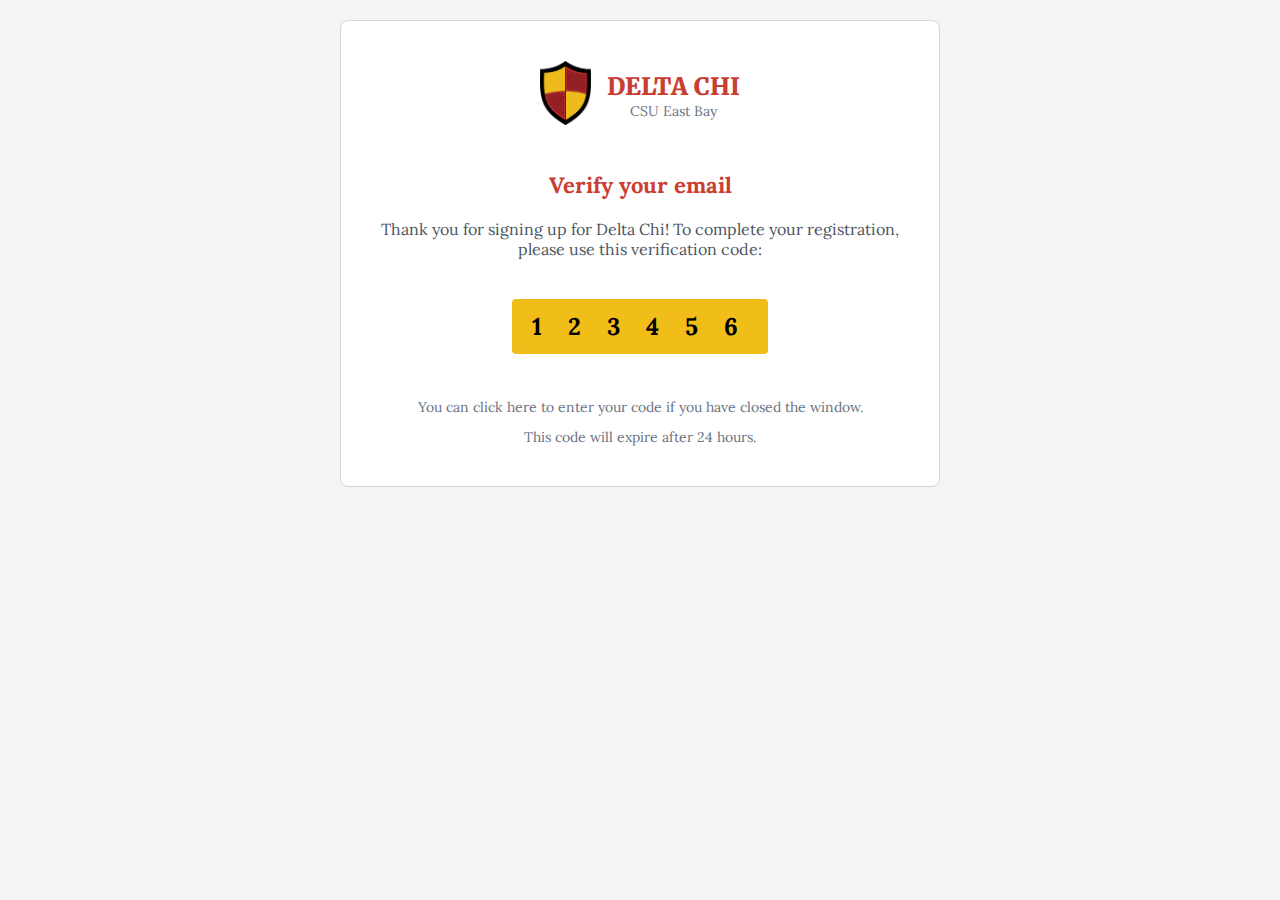
<file: index.html>
<!DOCTYPE html>
<html lang="en">
<head>
    <meta charset="UTF-8">
    <meta name="viewport" content="width=device-width, initial-scale=1.0">
    <title>Email Verification</title>
    <link rel="preconnect" href="https://fonts.googleapis.com">
    <link rel="preconnect" href="https://fonts.gstatic.com" crossorigin>
    <link href="https://fonts.googleapis.com/css2?family=Merriweather:wght@700;900&family=Lora:wght@400;700&display=swap" rel="stylesheet">
</head>
<body style="margin: 0; padding: 0; background-color: #f4f4f4; font-family: 'Lora', serif;">

<table align="center" width="100%" cellpadding="0" cellspacing="0" style="background-color: #f4f4f4; padding: 20px;">
    <tr>
        <td align="center">
            <table width="600" cellpadding="0" cellspacing="0" style="background-color: #ffffff; border-radius: 8px; padding: 40px; border: 1px solid #d1d5db;">
                <!-- Logo and Header -->
                <tr>
                    <td align="center" style="padding-bottom: 24px;">
                        <table align="center" cellpadding="0" cellspacing="0" style="margin: 0 auto;">
                            <tr>
                                <td style="vertical-align: middle; padding-right: 16px;">
                                    <img src="deltachilogo.png" alt="Delta Chi Logo" style="height: 64px;">
                                </td>
                                <td style="vertical-align: middle; text-align: center;">
                                    <h1 style="font-size: 24px; font-weight: 900; color: #CA3D31; font-family: 'Merriweather', serif; margin: 0;">DELTA CHI</h1>
                                    <p style="font-size: 14px; color: #6b7280; margin: 0;">CSU East Bay</p>
                                </td>
                            </tr>
                        </table>
                    </td>
                </tr>
                <!-- Top Message -->
                <tr>
                    <td align="center">
                        <h2 style="font-size: 22px; font-weight: bold; color: #CA3D31; margin-bottom: 20px;">Verify your email</h2>
                        <p style="color: #4b5563; font-size: 16px; margin: 0 0 20px 0;">
                            Thank you for signing up for Delta Chi! To complete your registration, please use this verification code:
                        </p>
                    </td>
                </tr>
                <!-- Verification Code -->
                <tr>
                    <td align="center" style="padding: 20px 0;">
                        <table cellpadding="0" cellspacing="0" style="background-color: #F1BD19; border-radius: 4px; padding: 12px 20px; display: inline-block;">
                            <tr>
                                <td style="color: #000000; font-size: 24px; font-weight: bold; letter-spacing: 10px; text-align: center;">1 2 3 4 5 6</td>
                            </tr>
                        </table>
                    </td>
                </tr>
                <tr>
                    <td align="center" style="padding-top: 20px;">
                        <p style="font-size: 14px; color: #6b7280; margin: 0 0 12px 0;">
                            You can click here to enter your code if you have closed the window.
                        </p>
                        <p style="font-size: 14px; color: #6b7280; margin: 0;">
                            This code will expire after 24 hours.
                        </p>
                    </td>
                </tr>
            </table>
        </td>
    </tr>
</table>

</body>
</html>
</file>
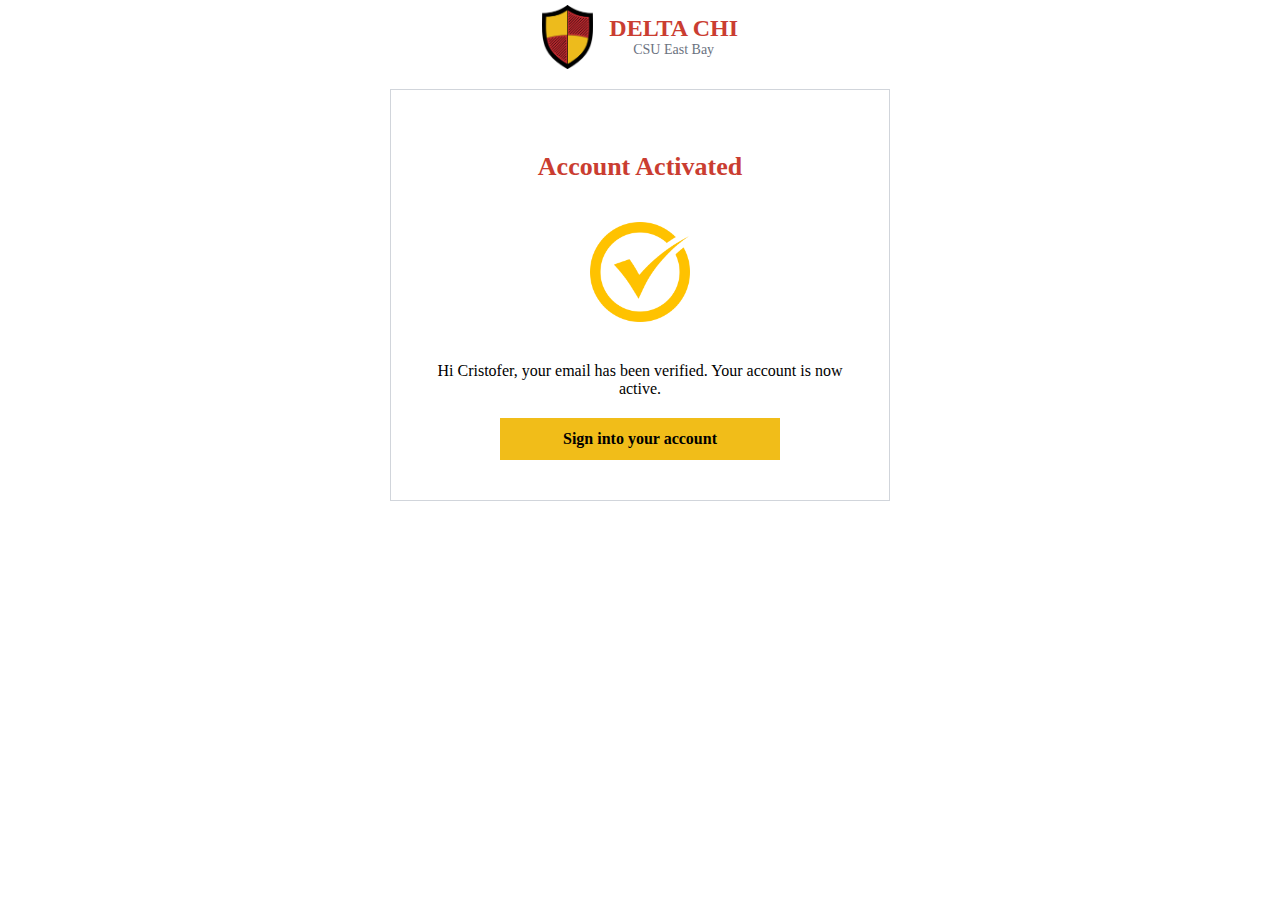
<file: activated.html>
<!DOCTYPE html>
<html lang="en">
<head>
    <meta charset="UTF-8">
    <meta name="viewport" content="width=device-width, initial-scale=1.0">
    <title>Email Verification</title>
</head>
<body style="margin: 0; padding: 0; background-color: #ffffff; font-family: serif; text-align: center;">

    <!-- Logo and Header -->
    <table align="center" cellpadding="0" cellspacing="0" style="margin-bottom: 16px;">
        <tr>
            <td style="vertical-align: middle; padding-right: 16px; padding-top: 5px;">
                <img src="deltachilogo.png" alt="Delta Chi Logo" style="height: 64px;">
            </td>
            <td style="vertical-align: middle; text-align: left;">
                <h1 style="font-size: 24px; font-weight: 900; color: #CA3D31; font-family: 'Merriweather', serif; margin: 0;">DELTA CHI</h1>
                <p style="font-size: 14px; color: #6b7280; margin: 0; text-align: center;">CSU East Bay</p>
            </td>
        </tr>
    </table>

    <!-- Card Content -->
    <table align="center" width="500" cellpadding="0" cellspacing="0" style="border: 1px solid #d1d5db; padding: 40px;">
        <tr>
            <td align="center">
                <h2 style="font-size: 26px; font-weight: bold; color: #CA3D31; margin-bottom: 20px;">Account Activated</h2>
                <img src="checkmark.png" alt="Checkmark" style="width: 100px; height: 100px; margin: 20px 0;">
                <p style="color: #000; font-size: 16px; margin-bottom: 20px;">
                    Hi Cristofer, your email has been verified. Your account is now active.
                </p>
                <a href="https://yourwebsite.com/dashboard" style="display: block; background-color: #F1BD19; color: #000; text-decoration: none; font-size: 16px; font-weight: bold; padding: 12px 0; width: 100%; max-width: 280px; text-align: center; margin-top: 10px;">
                    Sign into your account
                </a>
            </td>
        </tr>
    </table>

</body>
</html>
</file>
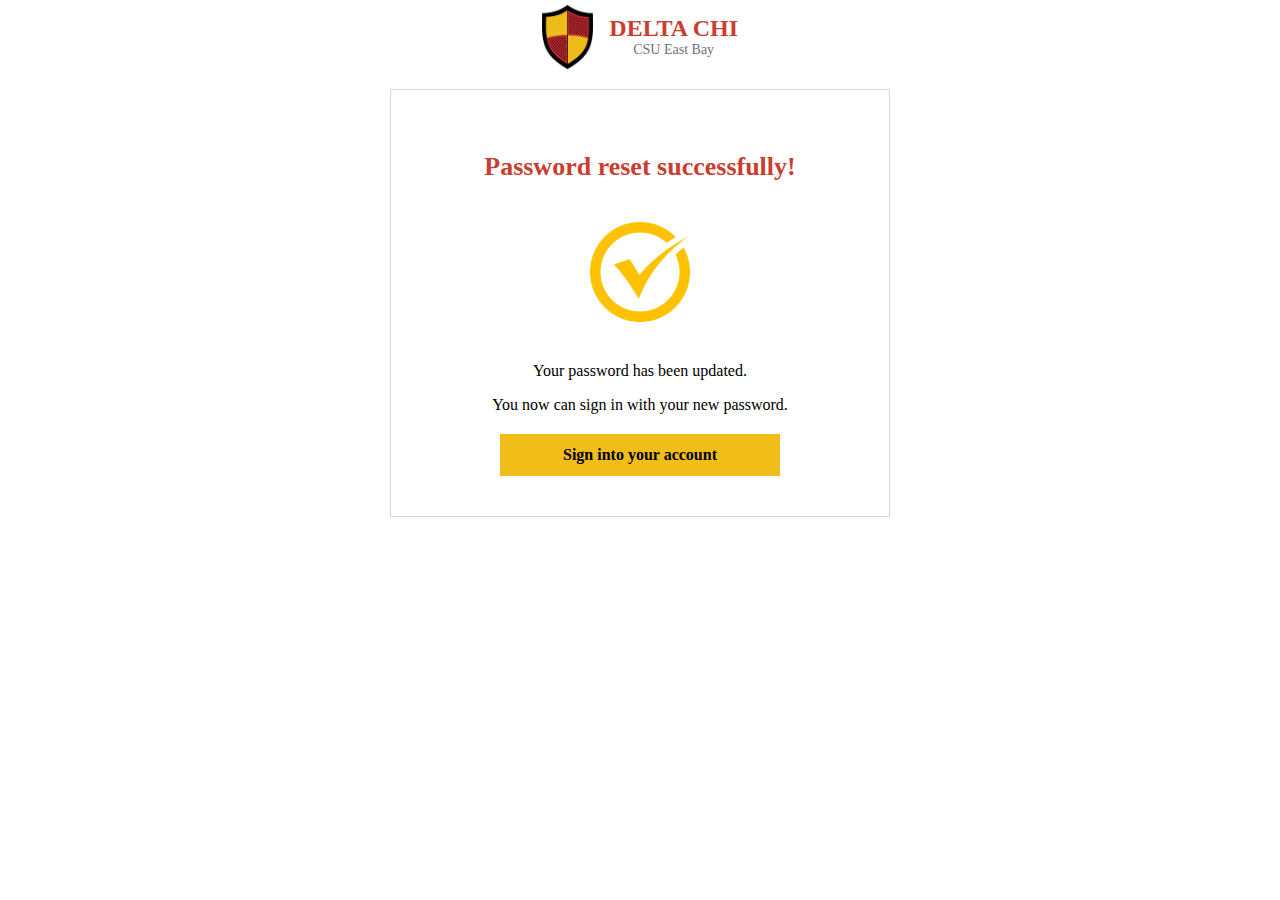
<file: passwordreset.html>
<!DOCTYPE html>
<html lang="en">
<head>
    <meta charset="UTF-8">
    <meta name="viewport" content="width=device-width, initial-scale=1.0">
    <title>Email Verification</title>
</head>
<body style="margin: 0; padding: 0; background-color: #ffffff; font-family: serif; text-align: center;">

    <!-- Logo and Header -->
    <table align="center" cellpadding="0" cellspacing="0" style="margin-bottom: 16px;">
        <tr>
            <td style="vertical-align: middle; padding-right: 16px; padding-top: 5px;">
                <img src="deltachilogo.png" alt="Delta Chi Logo" style="height: 64px;">
            </td>
            <td style="vertical-align: middle; text-align: left;">
                <h1 style="font-size: 24px; font-weight: 900; color: #CA3D31; font-family: 'Merriweather', serif; margin: 0;">DELTA CHI</h1>
                <p style="font-size: 14px; color: #6b7280; margin: 0; text-align: center;">CSU East Bay</p>
            </td>
        </tr>
    </table>

    <!-- Card Content -->
    <table align="center" width="500" cellpadding="0" cellspacing="0" style="border: 1px solid #d1d5db; padding: 40px;">
        <tr>
            <td align="center">
                <h2 style="font-size: 26px; font-weight: bold; color: #CA3D31; margin-bottom: 20px;">Password reset successfully!</h2>
                <img src="checkmark.png" alt="Checkmark" style="width: 100px; height: 100px; margin: 20px 0;">
                <p style="color: #000; font-size: 16px; margin-bottom: 5px;">
                    Your password has been updated.
                </p>

                <p style="color: #000; font-size: 16px; margin-bottom: 20px;">
                    You now can sign in with your new password.
                </p>


                <a href="https://yourwebsite.com/dashboard" style="display: block; background-color: #F1BD19; color: #000; text-decoration: none; font-size: 16px; font-weight: bold; padding: 12px 0; width: 100%; max-width: 280px; text-align: center; margin-top: 10px;">
                    Sign into your account
                </a>
            </td>
        </tr>
    </table>

</body>
</html>
</file>
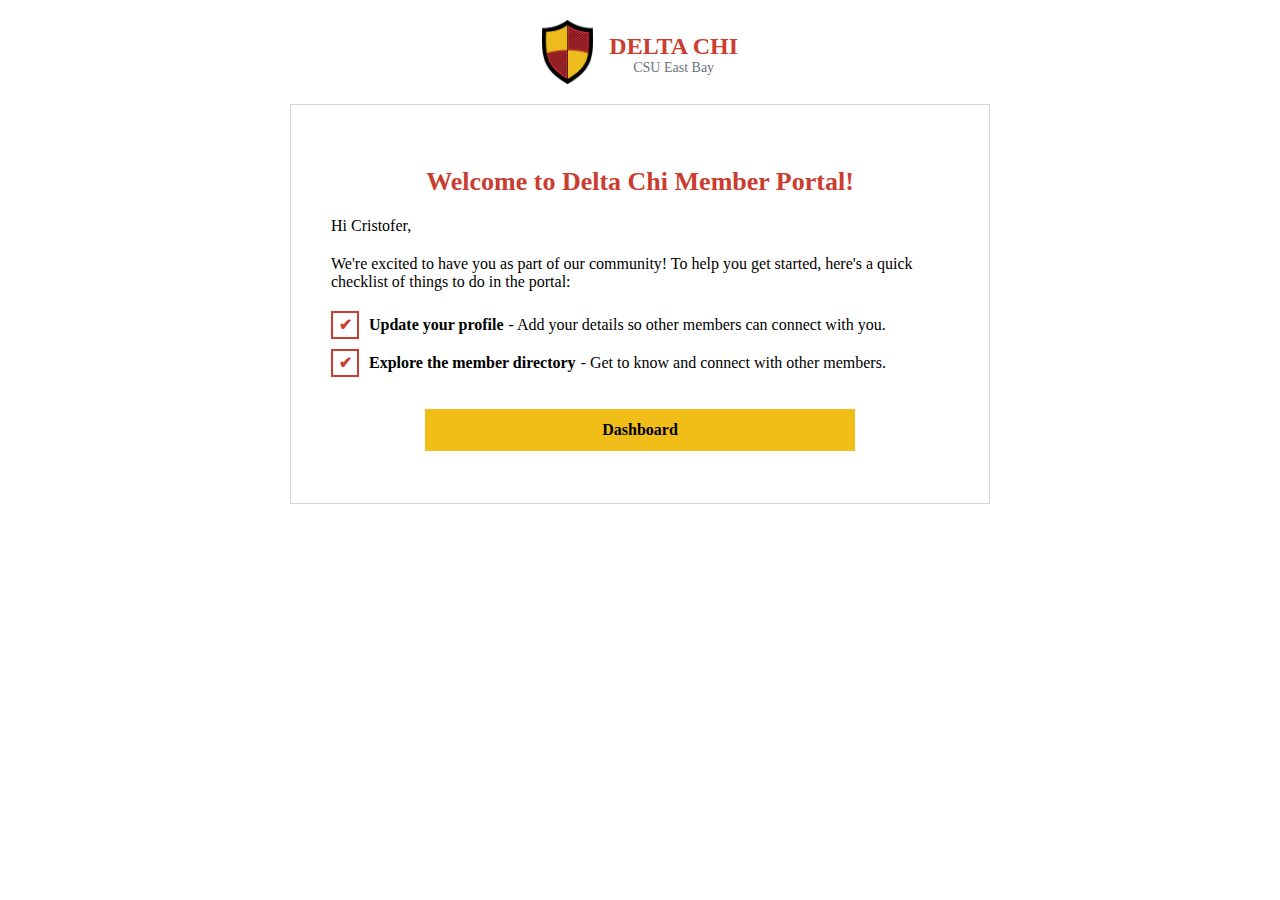
<file: welcome.html>
<!DOCTYPE html>
<html lang="en">
<head>
    <meta charset="UTF-8">
    <meta name="viewport" content="width=device-width, initial-scale=1.0">
    <title>Email Verification</title>
</head>
<body style="margin: 0; padding: 0; background-color: #ffffff; font-family: 'Lora', serif;">

<table align="center" width="100%" cellpadding="0" cellspacing="0" style="background-color: #ffffff; padding: 20px;">
    <tr>
        <td align="center">
            <!-- Logo and Header -->
            <table align="center" cellpadding="0" cellspacing="0" style="margin-bottom: 16px;">
                <tr>
                    <td style="vertical-align: middle; padding-right: 16px;">
                        <img src="deltachilogo.png" alt="Delta Chi Logo" style="height: 64px;">
                    </td>
                    <td style="vertical-align: middle; text-align: left;">
                        <h1 style="font-size: 24px; font-weight: 900; color: #CA3D31; font-family: 'Merriweather', serif; margin: 0;">DELTA CHI</h1>
                        <p style="font-size: 14px; color: #6b7280; margin: 0; text-align: center;">CSU East Bay</p>
                    </td>
                </tr>
            </table>
            
            <table width="700" cellpadding="0" cellspacing="0" style="background-color: #ffffff; padding: 40px; border: 1px solid #d1d5db;">
                <!-- Welcome Message -->
                <tr>
                    <td align="center">
                        <h2 style="font-size: 26px; font-weight: bold; color: #CA3D31; margin-bottom: 20px; text-align: center;">Welcome to Delta Chi Member Portal!</h2>
                        <p style="color: #000000; font-size: 16px; margin: 0 0 20px 0; text-align: left;">Hi Cristofer,</p>
                        <p style="color: #000000; font-size: 16px; margin: 0 0 20px 0; text-align: left;">
                            We're excited to have you as part of our community! To help you get started, here's a quick checklist of things to do in the portal:
                        </p>
                        
                        <ul style="list-style: none; padding: 0;">
                            <li style="color: #000000; font-size: 16px; margin-bottom: 10px; display: flex; align-items: center;">
                                <span style="display: inline-block; width: 24px; height: 24px; border: 2px solid #CA3D31; text-align: center; line-height: 24px; font-weight: bold; margin-right: 10px; color: #CA3D31;">✔</span>
                                <span style="font-weight: bold; margin-right: 5px;">Update your profile</span> - Add your details so other members can connect with you.
                            </li>
                            <li style="color: #000000; font-size: 16px; margin-bottom: 10px; display: flex; align-items: center;">
                                <span style="display: inline-block; width: 24px; height: 24px; border: 2px solid #CA3D31; text-align: center; line-height: 24px; font-weight: bold; margin-right: 10px; color: #CA3D31;">✔</span>
                                <span style="font-weight: bold; margin-right: 5px;">Explore the member directory</span> - Get to know and connect with other members.
                            </li>
                        </ul>

                        <!-- Buttons -->
                        <table align="center" style="margin-top: 20px;">
                            <tr>
                                <td colspan="2" align="center" style="padding: 10px;">
                                    <a href="https://yourwebsite.com/dashboard" style="display: inline-block; background-color: #F1BD19; color: #000000; text-decoration: none; font-size: 16px; font-weight: bold; padding: 12px 0; width: 430px; text-align: center;">Dashboard</a>
                                </td>
                            </tr>
                        </table>
                    </td>
                </tr>
            </table>
        </td>
    </tr>
</table>

</body>
</html>
</file>
